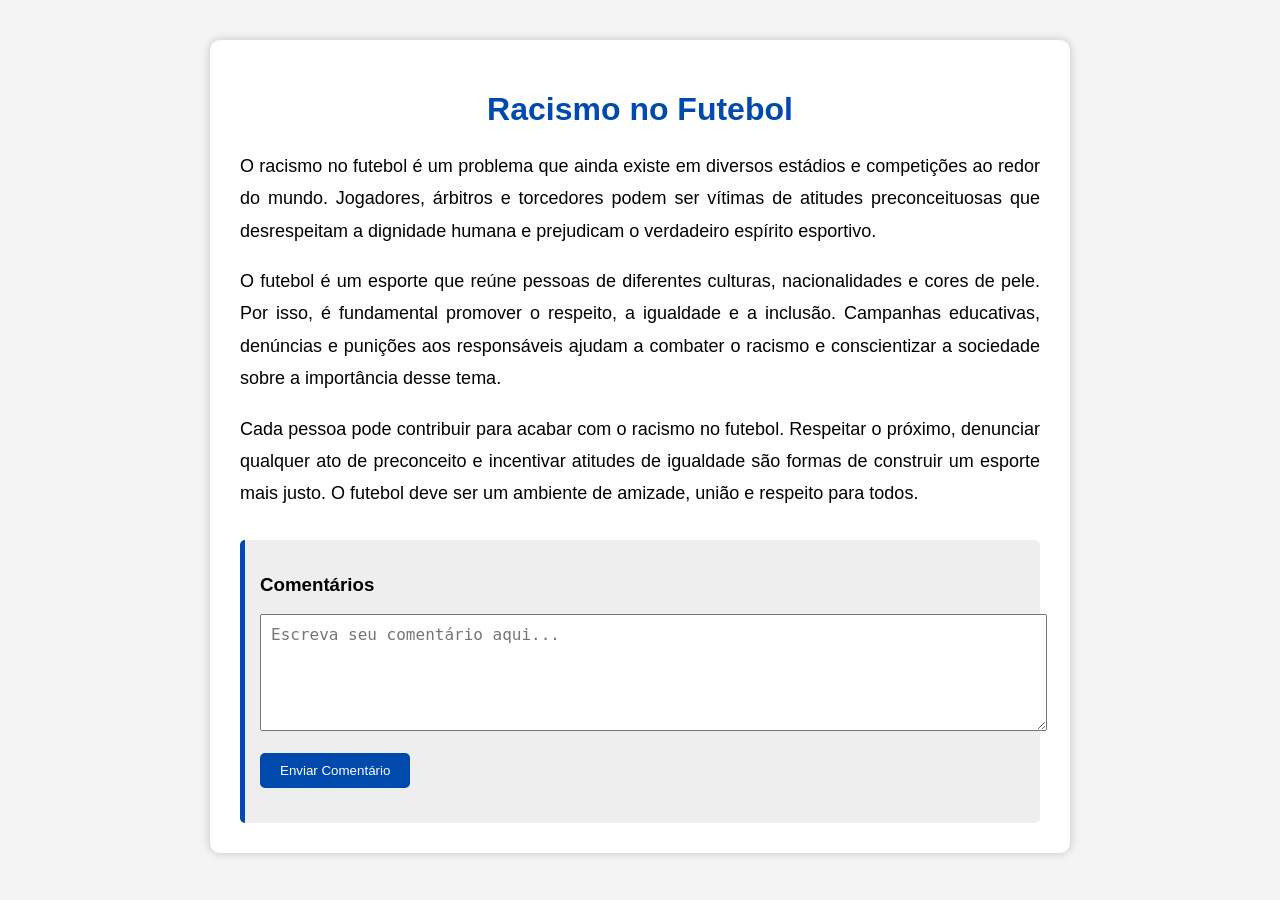
<file: responsabilidade social.html>
<!DOCTYPE html>
<html lang="pt-BR">
<head>
    <meta charset="UTF-8">
    <meta name="viewport" content="width=device-width, initial-scale=1.0">
    <title>Racismo no Futebol</title>

    <style>
        body{
            font-family: Arial, sans-serif;
            background:#f4f4f4;
            margin:0;
            padding:40px;
        }

        .container{
            max-width:800px;
            margin:auto;
            background:white;
            padding:30px;
            border-radius:10px;
            box-shadow:0 0 10px rgba(0,0,0,0.2);
        }

        h1{
            text-align:center;
            color:#004aad;
        }

        p{
            text-align:justify;
            line-height:1.8;
            font-size:18px;
        }

        .comentario{
            margin-top:30px;
            background:#eeeeee;
            padding:15px;
            border-left:5px solid #004aad;
            border-radius:5px;
        }

        textarea{
            width:100%;
            padding:10px;
            font-size:16px;
        }

        button{
            padding:10px 20px;
            background:#004aad;
            color:white;
            border:none;
            border-radius:5px;
            cursor:pointer;
        }

        button:hover{
            background:#003080;
        }

        #listaComentarios{
            margin-top:20px;
        }

        .itemComentario{
            display:flex;
            justify-content:space-between;
            align-items:center;
            background:#ffffff;
            padding:10px;
            margin-top:10px;
            border-radius:5px;
            border:1px solid #ccc;
        }

        .excluir{
            background:red;
            color:white;
            border:none;
            border-radius:50%;
            width:30px;
            height:30px;
            cursor:pointer;
            font-weight:bold;
        }

        .excluir:hover{
            background:darkred;
        }
    </style>
</head>
<body>

<div class="container">

    <h1>Racismo no Futebol</h1>

    <p>
        O racismo no futebol é um problema que ainda existe em diversos estádios e competições ao redor do mundo. Jogadores, árbitros e torcedores podem ser vítimas de atitudes preconceituosas que desrespeitam a dignidade humana e prejudicam o verdadeiro espírito esportivo.
    </p>

    <p>
        O futebol é um esporte que reúne pessoas de diferentes culturas, nacionalidades e cores de pele. Por isso, é fundamental promover o respeito, a igualdade e a inclusão. Campanhas educativas, denúncias e punições aos responsáveis ajudam a combater o racismo e conscientizar a sociedade sobre a importância desse tema.
    </p>

    <p>
        Cada pessoa pode contribuir para acabar com o racismo no futebol. Respeitar o próximo, denunciar qualquer ato de preconceito e incentivar atitudes de igualdade são formas de construir um esporte mais justo. O futebol deve ser um ambiente de amizade, união e respeito para todos.
    </p>

    <div class="comentario">
        <h3>Comentários</h3>

        <textarea id="textoComentario" placeholder="Escreva seu comentário aqui..." rows="5"></textarea>

        <br><br>

        <button onclick="enviarComentario()">Enviar Comentário</button>

        <div id="listaComentarios"></div>

    </div>

</div>

<script>

function enviarComentario(){

    let texto = document.getElementById("textoComentario").value;

    if(texto.trim()==""){
        alert("Digite um comentário!");
        return;
    }

    let novoComentario = document.createElement("div");
    novoComentario.className = "itemComentario";

    novoComentario.innerHTML = `
        <span>${texto}</span>
        <button class="excluir" onclick="this.parentElement.remove()">❌</button>
    `;

    document.getElementById("listaComentarios").appendChild(novoComentario);

    document.getElementById("textoComentario").value = "";

}

</script>

</body>
</html>
</file>
